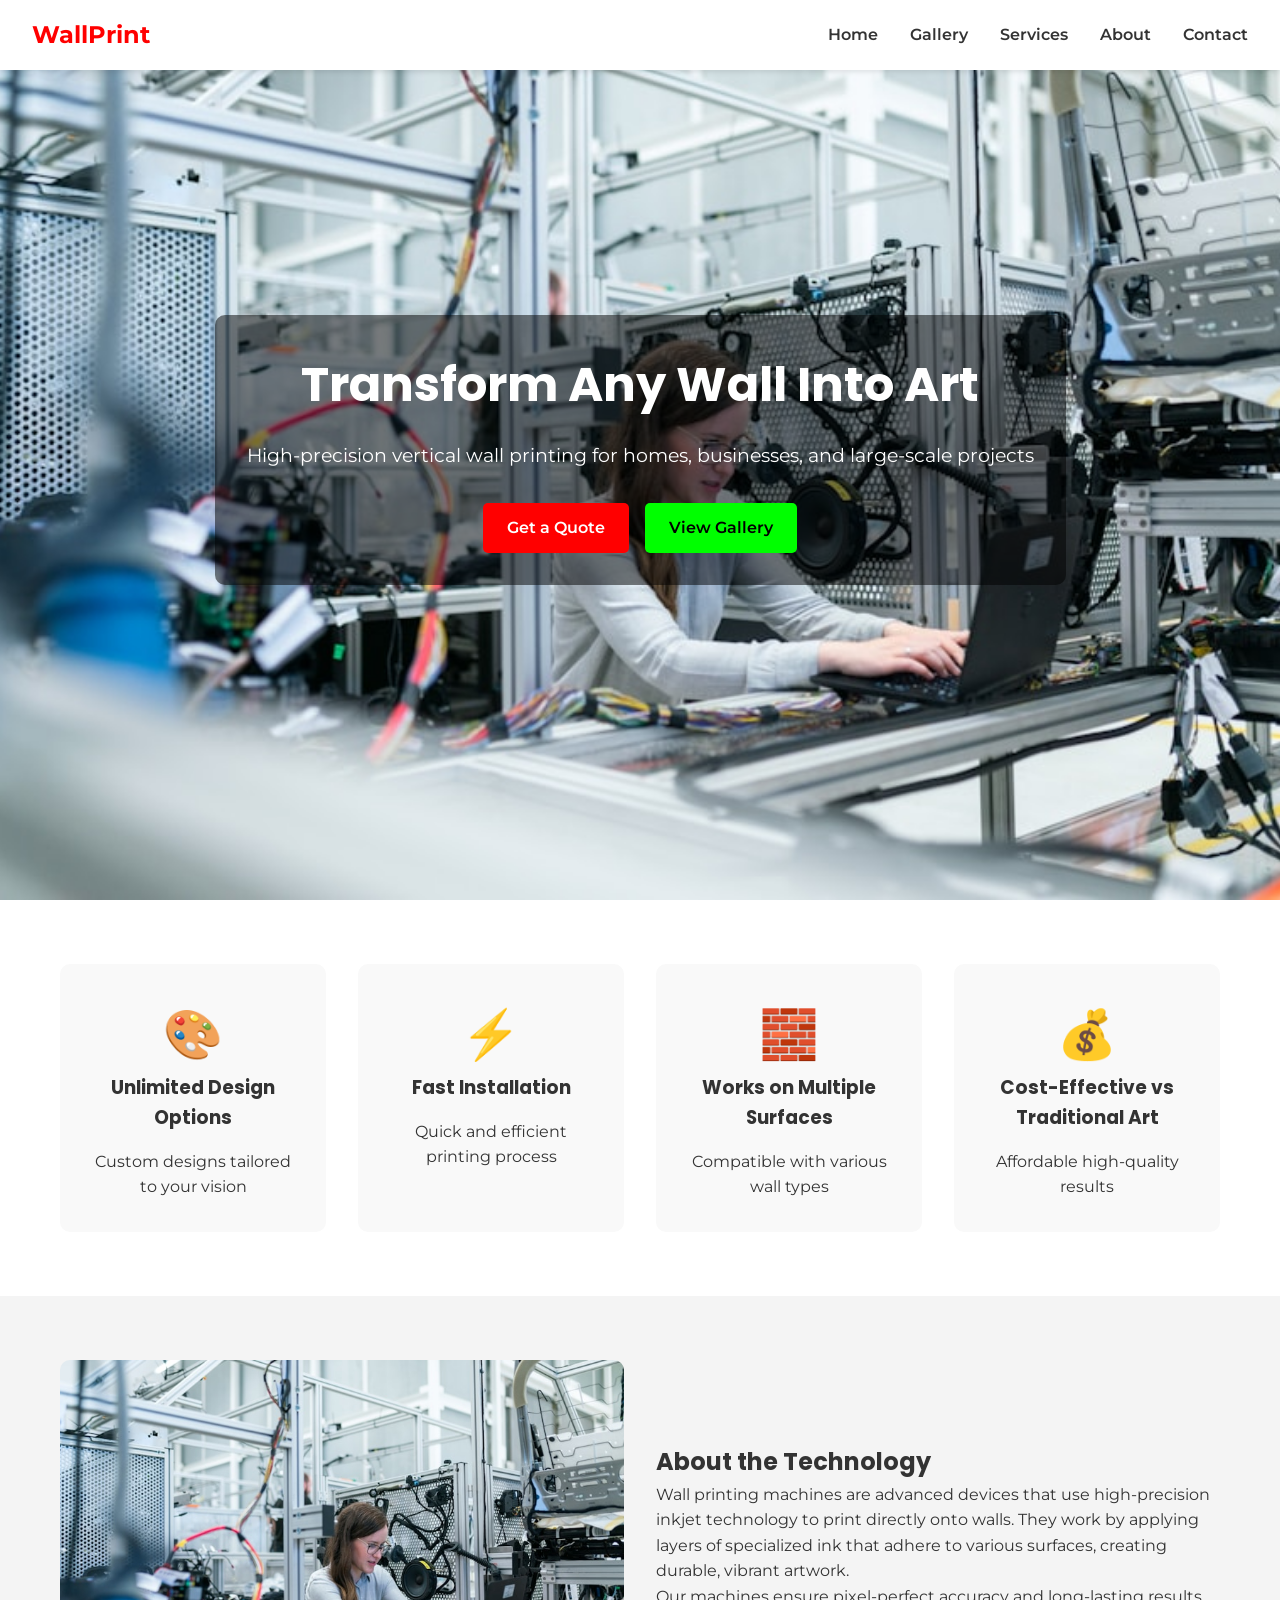
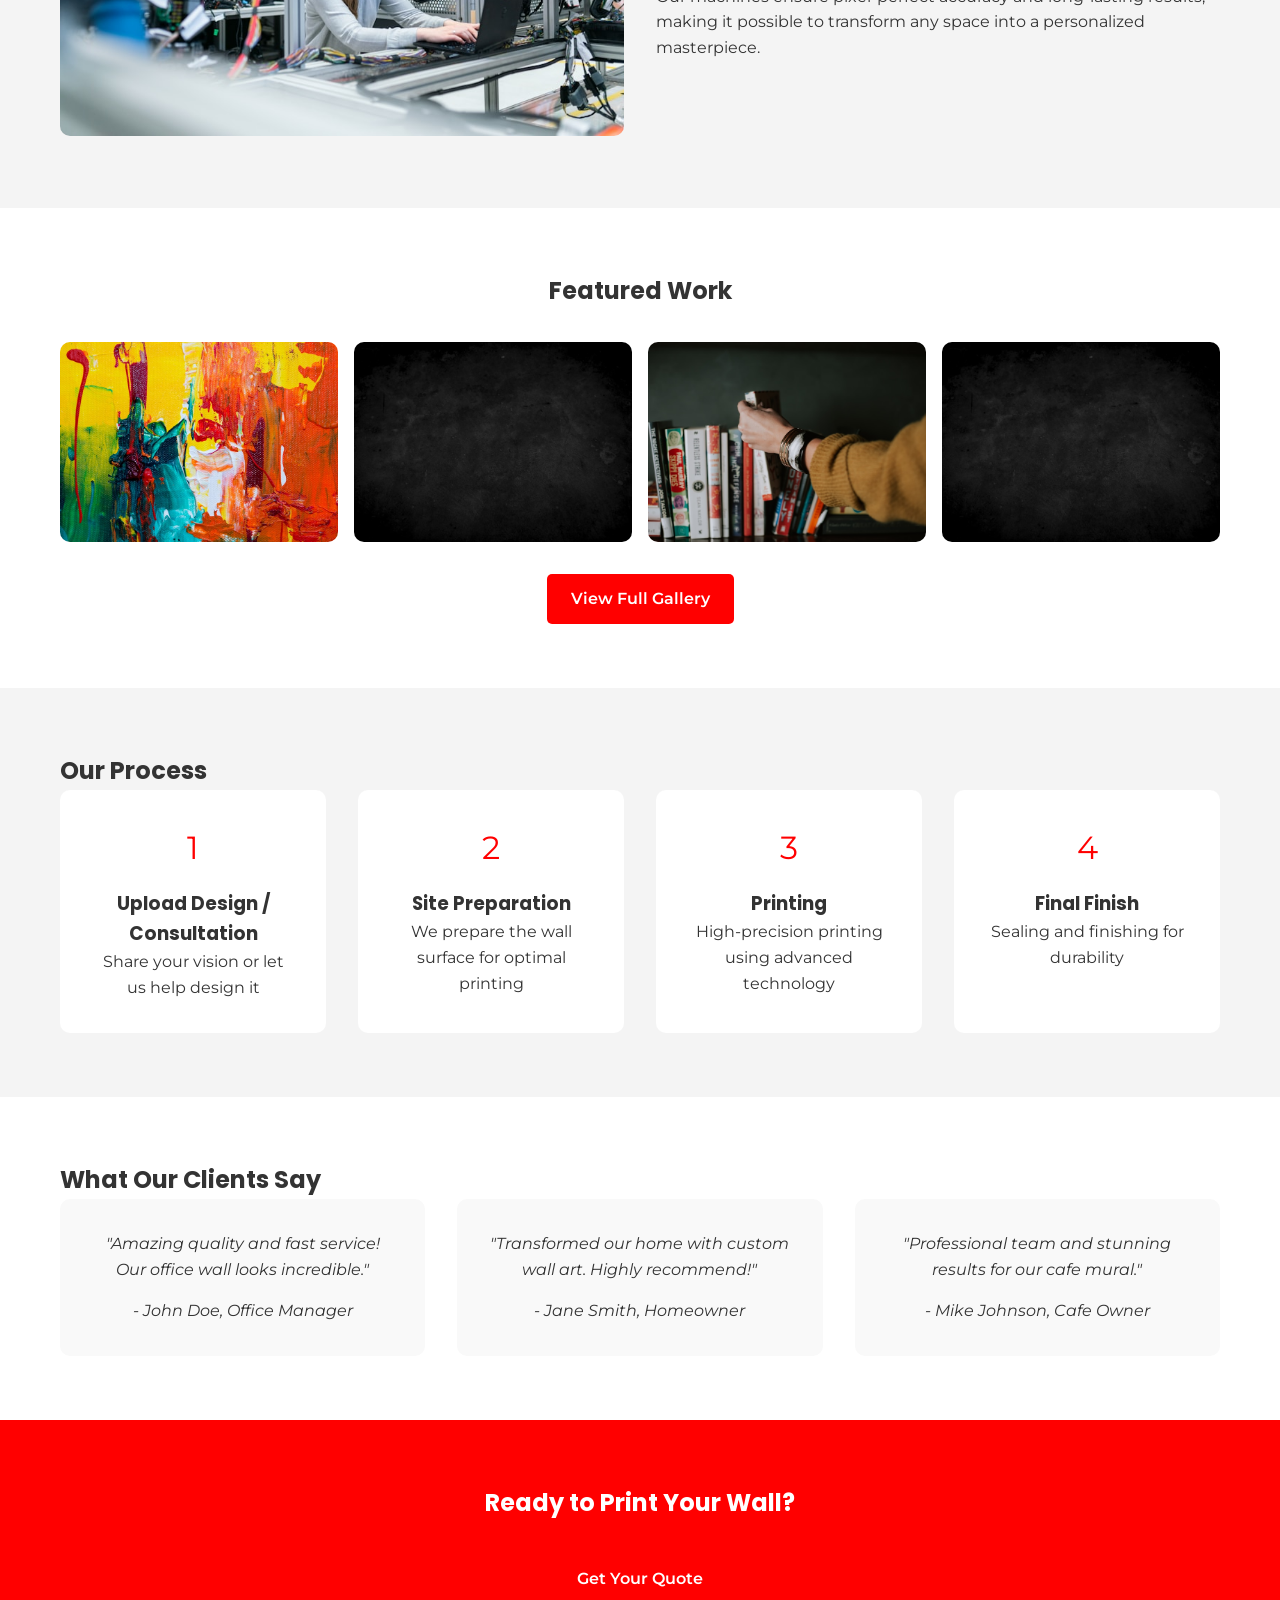
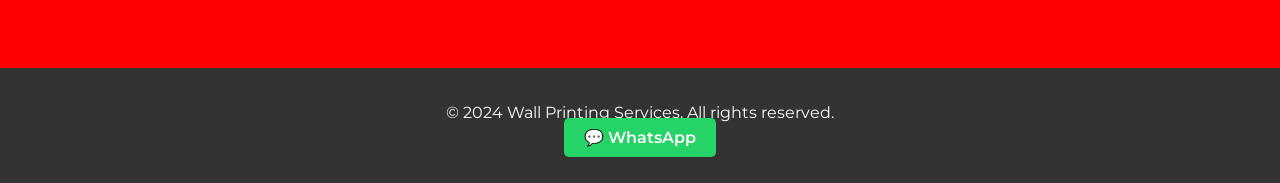
<file: index.html>
<!DOCTYPE html>
<html lang="en">
<head>
    <meta charset="UTF-8">
    <meta name="viewport" content="width=device-width, initial-scale=1.0">
    <title>Wall Printing Services - Transform Any Wall Into Art</title>
    <link href="https://fonts.googleapis.com/css2?family=Poppins:wght@400;600;700&family=Montserrat:wght@400;600&display=swap" rel="stylesheet">
    <link rel="stylesheet" href="style.css">
</head>
<body>
    <header>
        <nav>
            <div class="logo">WallPrint</div>
            <ul>
                <li><a href="#home">Home</a></li>
                <li><a href="gallery.html">Gallery</a></li>
                <li><a href="services.html">Services</a></li>
                <li><a href="about.html">About</a></li>
                <li><a href="contact.html">Contact</a></li>
            </ul>
        </nav>
    </header>

    <section id="home" class="hero">
        <div class="hero-content">
            <img src="machine-image.jpg" alt="Wall Printer in Action" class="hero-image">
            <div class="hero-text">
                <h1>Transform Any Wall Into Art</h1>
                <p>High-precision vertical wall printing for homes, businesses, and large-scale projects</p>
                <div class="cta-buttons">
                    <a href="contact.html" class="btn primary">Get a Quote</a>
                    <a href="gallery.html" class="btn secondary">View Gallery</a>
                </div>
            </div>
        </div>
    </section>

    <section class="value-props">
        <div class="container">
            <div class="prop">
                <span class="icon">🎨</span>
                <h3>Unlimited Design Options</h3>
                <p>Custom designs tailored to your vision</p>
            </div>
            <div class="prop">
                <span class="icon">⚡</span>
                <h3>Fast Installation</h3>
                <p>Quick and efficient printing process</p>
            </div>
            <div class="prop">
                <span class="icon">🧱</span>
                <h3>Works on Multiple Surfaces</h3>
                <p>Compatible with various wall types</p>
            </div>
            <div class="prop">
                <span class="icon">💰</span>
                <h3>Cost-Effective vs Traditional Art</h3>
                <p>Affordable high-quality results</p>
            </div>
        </div>
    </section>

    <section class="about-tech">
        <div class="container">
            <div class="split-layout">
                <div class="left">
                    <img src="machine-image.jpg" alt="Wall Printing Machine" class="machine-img">
                </div>
                <div class="right">
                    <h2>About the Technology</h2>
                    <p>Wall printing machines are advanced devices that use high-precision inkjet technology to print directly onto walls. They work by applying layers of specialized ink that adhere to various surfaces, creating durable, vibrant artwork.</p>
                    <p>Our machines ensure pixel-perfect accuracy and long-lasting results, making it possible to transform any space into a personalized masterpiece.</p>
                </div>
            </div>
        </div>
    </section>

    <section class="featured-work">
        <div class="container">
            <h2>Featured Work</h2>
            <div class="gallery-grid">
                <img src="home-print.jpg" alt="Home Wall Print">
                <img src="office-print.jpg" alt="Office Wall Print">
                <img src="mural-print.jpg" alt="Mural Wall Print">
                <img src="custom-print.jpg" alt="Custom Wall Print">
            </div>
            <a href="gallery.html" class="btn primary">View Full Gallery</a>
        </div>
    </section>

    <section class="process">
        <div class="container">
            <h2>Our Process</h2>
            <div class="steps">
                <div class="step">
                    <span class="step-number">1</span>
                    <h3>Upload Design / Consultation</h3>
                    <p>Share your vision or let us help design it</p>
                </div>
                <div class="step">
                    <span class="step-number">2</span>
                    <h3>Site Preparation</h3>
                    <p>We prepare the wall surface for optimal printing</p>
                </div>
                <div class="step">
                    <span class="step-number">3</span>
                    <h3>Printing</h3>
                    <p>High-precision printing using advanced technology</p>
                </div>
                <div class="step">
                    <span class="step-number">4</span>
                    <h3>Final Finish</h3>
                    <p>Sealing and finishing for durability</p>
                </div>
            </div>
        </div>
    </section>

    <section class="testimonials">
        <div class="container">
            <h2>What Our Clients Say</h2>
            <div class="testimonial-grid">
                <div class="testimonial">
                    <p>"Amazing quality and fast service! Our office wall looks incredible."</p>
                    <cite>- John Doe, Office Manager</cite>
                </div>
                <div class="testimonial">
                    <p>"Transformed our home with custom wall art. Highly recommend!"</p>
                    <cite>- Jane Smith, Homeowner</cite>
                </div>
                <div class="testimonial">
                    <p>"Professional team and stunning results for our cafe mural."</p>
                    <cite>- Mike Johnson, Cafe Owner</cite>
                </div>
            </div>
        </div>
    </section>

    <section class="cta-bottom">
        <div class="container">
            <h2>Ready to Print Your Wall?</h2>
            <a href="contact.html" class="btn primary">Get Your Quote</a>
        </div>
    </section>

    <footer>
        <div class="container">
            <p>&copy; 2024 Wall Printing Services. All rights reserved.</p>
            <div class="social-links">
                <a href="https://wa.me/1234567890" class="whatsapp-btn">💬 WhatsApp</a>
            </div>
        </div>
    </footer>

    <script src="script.js"></script>
</body>
</html>
</file>
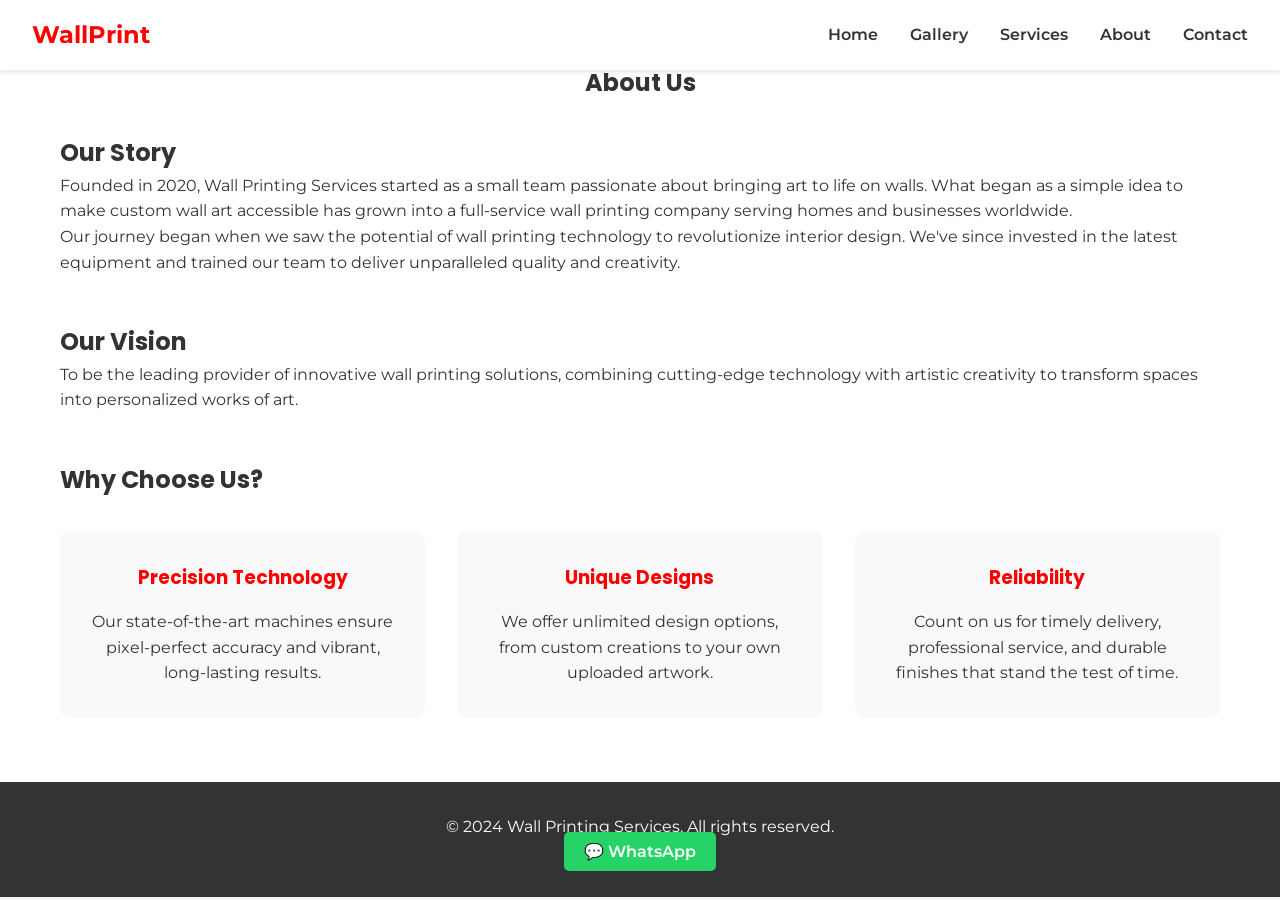
<file: about.html>
<!DOCTYPE html>
<html lang="en">
<head>
    <meta charset="UTF-8">
    <meta name="viewport" content="width=device-width, initial-scale=1.0">
    <title>About Us - Wall Printing Services</title>
    <link href="https://fonts.googleapis.com/css2?family=Poppins:wght@400;600;700&family=Montserrat:wght@400;600&display=swap" rel="stylesheet">
    <link rel="stylesheet" href="style.css">
</head>
<body>
    <header>
        <nav>
            <div class="logo">WallPrint</div>
            <ul>
                <li><a href="index.html">Home</a></li>
                <li><a href="gallery.html">Gallery</a></li>
                <li><a href="services.html">Services</a></li>
                <li><a href="about.html">About</a></li>
                <li><a href="contact.html">Contact</a></li>
            </ul>
        </nav>
    </header>

    <section class="about">
        <div class="container">
            <h1>About Us</h1>
            
            <div class="story">
                <h2>Our Story</h2>
                <p>Founded in 2020, Wall Printing Services started as a small team passionate about bringing art to life on walls. What began as a simple idea to make custom wall art accessible has grown into a full-service wall printing company serving homes and businesses worldwide.</p>
                <p>Our journey began when we saw the potential of wall printing technology to revolutionize interior design. We've since invested in the latest equipment and trained our team to deliver unparalleled quality and creativity.</p>
            </div>
            
            <div class="vision">
                <h2>Our Vision</h2>
                <p>To be the leading provider of innovative wall printing solutions, combining cutting-edge technology with artistic creativity to transform spaces into personalized works of art.</p>
            </div>
            
            <div class="why-choose">
                <h2>Why Choose Us?</h2>
                <div class="reasons">
                    <div class="reason">
                        <h3>Precision Technology</h3>
                        <p>Our state-of-the-art machines ensure pixel-perfect accuracy and vibrant, long-lasting results.</p>
                    </div>
                    <div class="reason">
                        <h3>Unique Designs</h3>
                        <p>We offer unlimited design options, from custom creations to your own uploaded artwork.</p>
                    </div>
                    <div class="reason">
                        <h3>Reliability</h3>
                        <p>Count on us for timely delivery, professional service, and durable finishes that stand the test of time.</p>
                    </div>
                </div>
            </div>
        </div>
    </section>

    <footer>
        <div class="container">
            <p>&copy; 2024 Wall Printing Services. All rights reserved.</p>
            <div class="social-links">
                <a href="https://wa.me/1234567890" class="whatsapp-btn">💬 WhatsApp</a>
            </div>
        </div>
    </footer>

    <script src="script.js"></script>
</body>
</html>
</file>
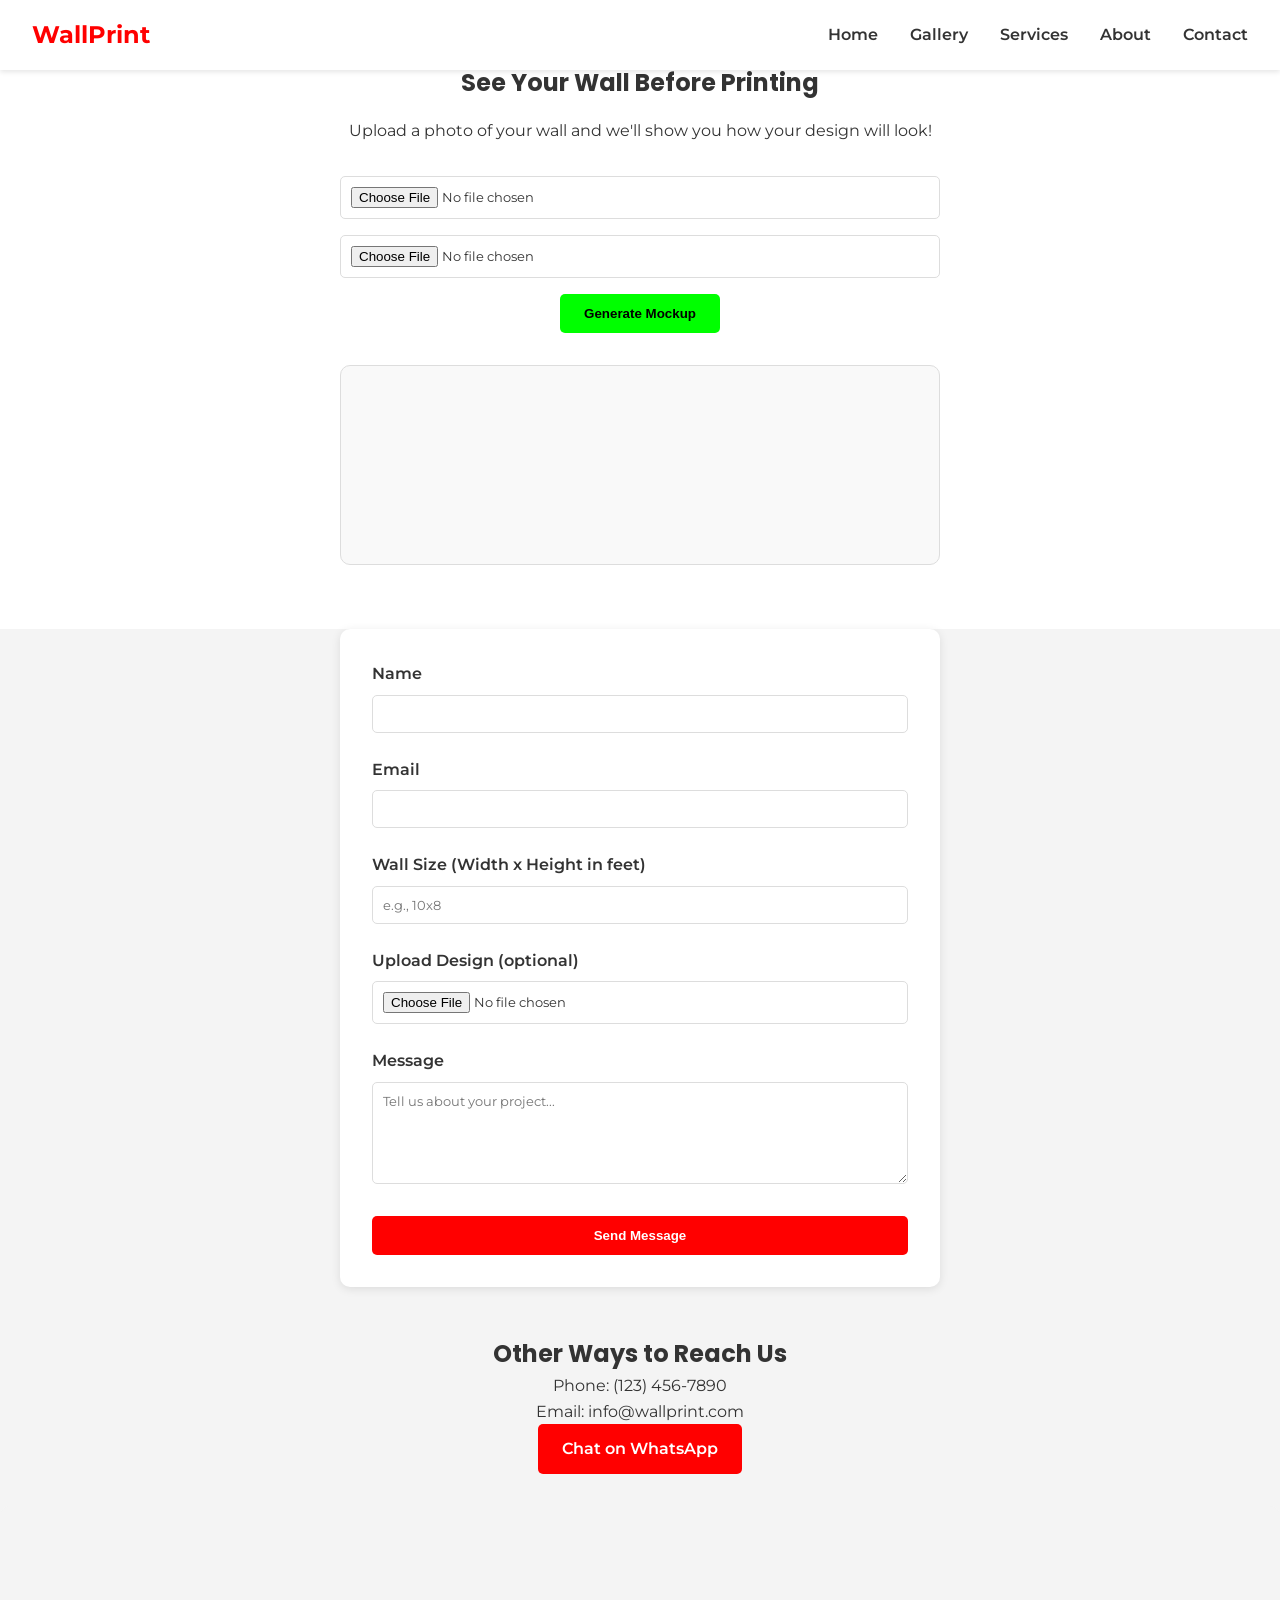
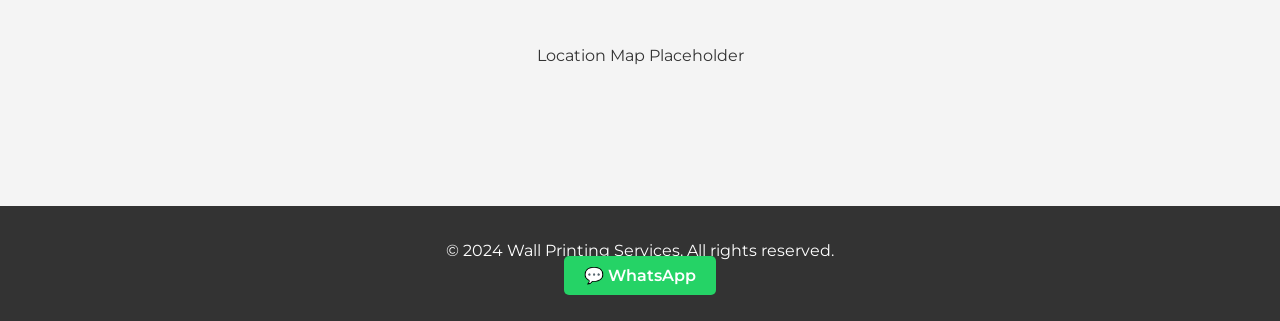
<file: contact.html>
<!DOCTYPE html>
<html lang="en">
<head>
    <meta charset="UTF-8">
    <meta name="viewport" content="width=device-width, initial-scale=1.0">
    <title>Contact Us - Wall Printing Services</title>
    <link href="https://fonts.googleapis.com/css2?family=Poppins:wght@400;600;700&family=Montserrat:wght@400;600&display=swap" rel="stylesheet">
    <link rel="stylesheet" href="style.css">
    <style>
        .contact-form {
            max-width: 600px;
            margin: 0 auto;
            background-color: white;
            padding: 2rem;
            border-radius: 10px;
            box-shadow: 0 2px 10px rgba(0,0,0,0.1);
        }
        
        .form-group {
            margin-bottom: 1.5rem;
        }
        
        label {
            display: block;
            margin-bottom: 0.5rem;
            font-weight: 600;
        }
        
        input, textarea {
            width: 100%;
            padding: 10px;
            border: 1px solid #ddd;
            border-radius: 5px;
            font-family: 'Montserrat', sans-serif;
        }
        
        button[type="submit"] {
            background-color: #ff0000;
            color: white;
            border: none;
            padding: 12px 24px;
            border-radius: 5px;
            font-weight: 600;
            cursor: pointer;
            width: 100%;
        }
        
        button[type="submit"]:hover {
            background-color: #cc0000;
        }
        
        .contact-info {
            margin-top: 3rem;
            text-align: center;
        }
        
        .map {
            margin-top: 2rem;
            height: 300px;
            background-color: #f4f4f4;
            border-radius: 10px;
            display: flex;
            align-items: center;
            justify-content: center;
        }
    </style>
</head>
<body>
    <header>
        <nav>
            <div class="logo">WallPrint</div>
            <ul>
                <li><a href="index.html">Home</a></li>
                <li><a href="gallery.html">Gallery</a></li>
                <li><a href="services.html">Services</a></li>
                <li><a href="about.html">About</a></li>
                <li><a href="contact.html">Contact</a></li>
            </ul>
        </nav>
    </header>

    <section class="mockup">
        <div class="container">
            <h2>See Your Wall Before Printing</h2>
            <p>Upload a photo of your wall and we'll show you how your design will look!</p>
            <div class="mockup-tool">
                <input type="file" id="wall-photo" accept="image/*">
                <input type="file" id="design-overlay" accept="image/*">
                <button id="generate-mockup">Generate Mockup</button>
                <div id="mockup-result"></div>
            </div>
        </div>
    </section>
            
            <form class="contact-form" action="#" method="post" enctype="multipart/form-data">
                <div class="form-group">
                    <label for="name">Name</label>
                    <input type="text" id="name" name="name" required>
                </div>
                
                <div class="form-group">
                    <label for="email">Email</label>
                    <input type="email" id="email" name="email" required>
                </div>
                
                <div class="form-group">
                    <label for="wall-size">Wall Size (Width x Height in feet)</label>
                    <input type="text" id="wall-size" name="wall-size" placeholder="e.g., 10x8" required>
                </div>
                
                <div class="form-group">
                    <label for="design">Upload Design (optional)</label>
                    <input type="file" id="design" name="design" accept="image/*">
                </div>
                
                <div class="form-group">
                    <label for="message">Message</label>
                    <textarea id="message" name="message" rows="5" placeholder="Tell us about your project..."></textarea>
                </div>
                
                <button type="submit">Send Message</button>
            </form>
            
            <div class="contact-info">
                <h2>Other Ways to Reach Us</h2>
                <p>Phone: (123) 456-7890</p>
                <p>Email: info@wallprint.com</p>
                <a href="https://wa.me/1234567890" class="btn primary">Chat on WhatsApp</a>
                
                <div class="map">
                    <p>Location Map Placeholder</p>
                    <!-- Embed Google Maps or similar here -->
                </div>
            </div>
        </div>
    </section>

    <footer>
        <div class="container">
            <p>&copy; 2024 Wall Printing Services. All rights reserved.</p>
            <div class="social-links">
                <a href="https://wa.me/1234567890" class="whatsapp-btn">💬 WhatsApp</a>
            </div>
        </div>
    </footer>

    <script src="script.js"></script>
</body>
</html>
</file>
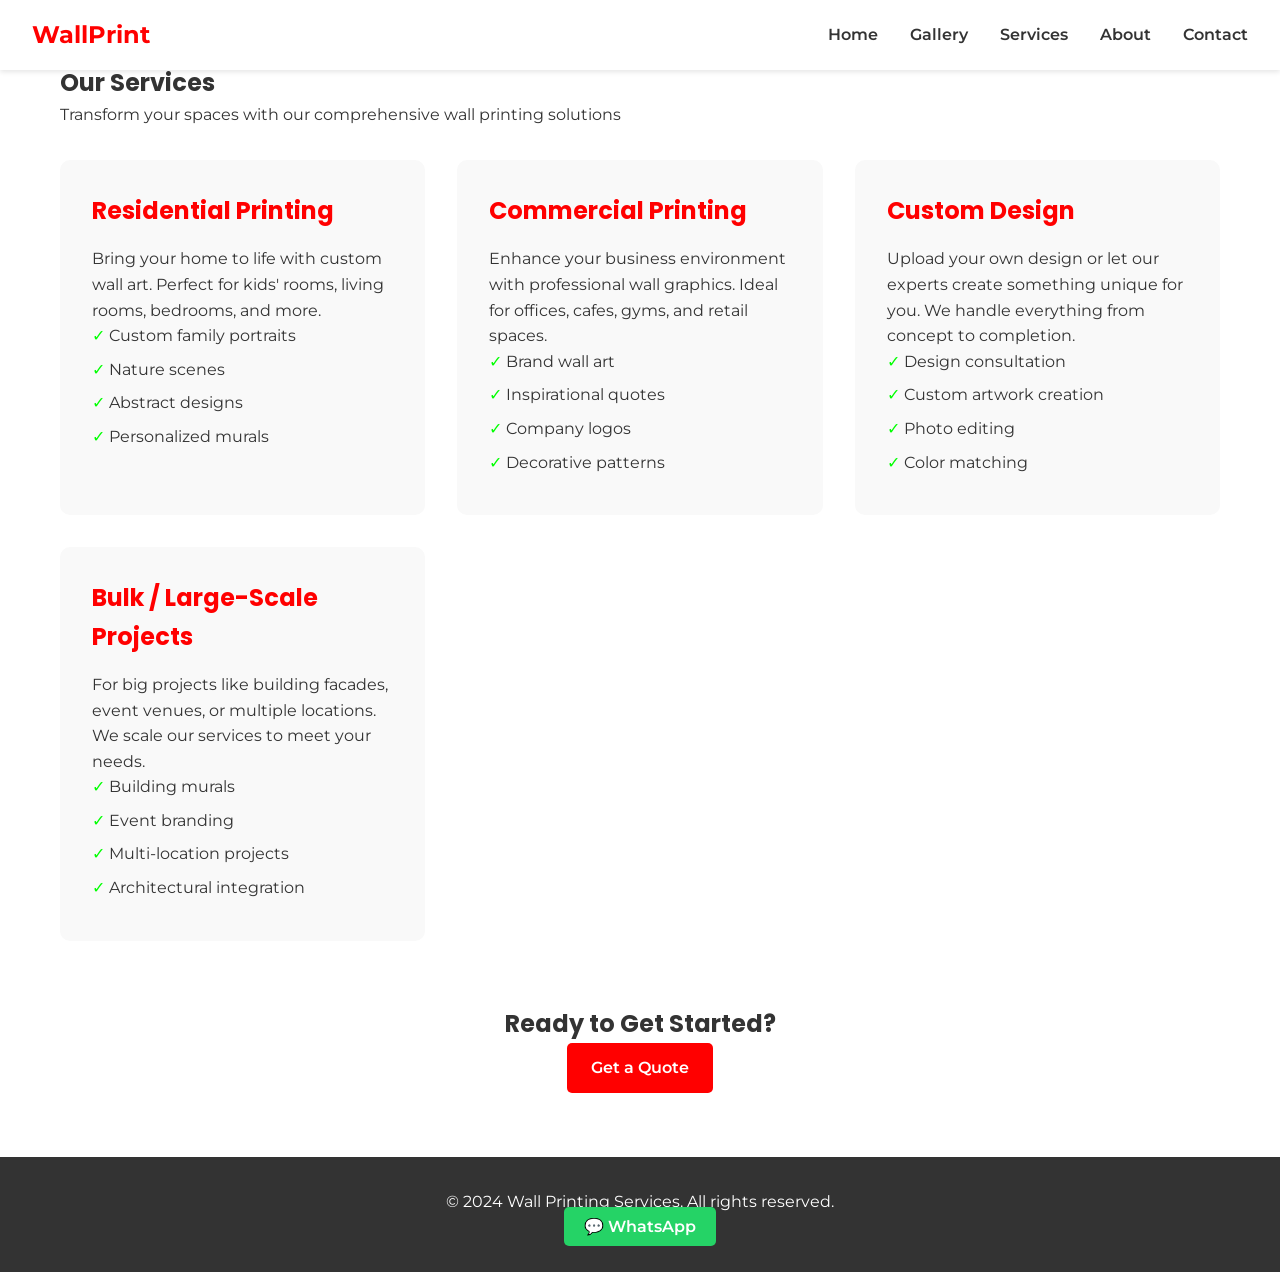
<file: services.html>
<!DOCTYPE html>
<html lang="en">
<head>
    <meta charset="UTF-8">
    <meta name="viewport" content="width=device-width, initial-scale=1.0">
    <title>Services - Wall Printing Services</title>
    <link href="https://fonts.googleapis.com/css2?family=Poppins:wght@400;600;700&family=Montserrat:wght@400;600&display=swap" rel="stylesheet">
    <link rel="stylesheet" href="style.css">
</head>
<body>
    <header>
        <nav>
            <div class="logo">WallPrint</div>
            <ul>
                <li><a href="index.html">Home</a></li>
                <li><a href="gallery.html">Gallery</a></li>
                <li><a href="services.html">Services</a></li>
                <li><a href="about.html">About</a></li>
                <li><a href="contact.html">Contact</a></li>
            </ul>
        </nav>
    </header>

    <section class="services">
        <div class="container">
            <h1>Our Services</h1>
            <p>Transform your spaces with our comprehensive wall printing solutions</p>
            
            <div class="service-grid">
                <div class="service">
                    <h2>Residential Printing</h2>
                    <p>Bring your home to life with custom wall art. Perfect for kids' rooms, living rooms, bedrooms, and more.</p>
                    <ul>
                        <li>Custom family portraits</li>
                        <li>Nature scenes</li>
                        <li>Abstract designs</li>
                        <li>Personalized murals</li>
                    </ul>
                </div>
                
                <div class="service">
                    <h2>Commercial Printing</h2>
                    <p>Enhance your business environment with professional wall graphics. Ideal for offices, cafes, gyms, and retail spaces.</p>
                    <ul>
                        <li>Brand wall art</li>
                        <li>Inspirational quotes</li>
                        <li>Company logos</li>
                        <li>Decorative patterns</li>
                    </ul>
                </div>
                
                <div class="service">
                    <h2>Custom Design</h2>
                    <p>Upload your own design or let our experts create something unique for you. We handle everything from concept to completion.</p>
                    <ul>
                        <li>Design consultation</li>
                        <li>Custom artwork creation</li>
                        <li>Photo editing</li>
                        <li>Color matching</li>
                    </ul>
                </div>
                
                <div class="service">
                    <h2>Bulk / Large-Scale Projects</h2>
                    <p>For big projects like building facades, event venues, or multiple locations. We scale our services to meet your needs.</p>
                    <ul>
                        <li>Building murals</li>
                        <li>Event branding</li>
                        <li>Multi-location projects</li>
                        <li>Architectural integration</li>
                    </ul>
                </div>
            </div>
            
            <div class="cta-section">
                <h2>Ready to Get Started?</h2>
                <a href="contact.html" class="btn primary">Get a Quote</a>
            </div>
        </div>
    </section>

    <footer>
        <div class="container">
            <p>&copy; 2024 Wall Printing Services. All rights reserved.</p>
            <div class="social-links">
                <a href="https://wa.me/1234567890" class="whatsapp-btn">💬 WhatsApp</a>
            </div>
        </div>
    </footer>

    <script src="script.js"></script>
</body>
</html>
</file>
<file: style.css>
/* General Styles */
* {
    margin: 0;
    padding: 0;
    box-sizing: border-box;
}

body {
    font-family: 'Montserrat', sans-serif;
    line-height: 1.6;
    color: #333;
    background-color: #f4f4f4;
}

h1, h2, h3 {
    font-family: 'Poppins', sans-serif;
}

.container {
    max-width: 1200px;
    margin: 0 auto;
    padding: 0 20px;
}

.btn {
    display: inline-block;
    padding: 12px 24px;
    text-decoration: none;
    border-radius: 5px;
    font-weight: 600;
    transition: background-color 0.3s;
}

.btn.primary {
    background-color: #ff0000; /* Red from logo */
    color: white;
}

.btn.primary:hover {
    background-color: #cc0000;
}

.btn.secondary {
    background-color: #00ff00; /* Green from logo */
    color: black;
}

.btn.secondary:hover {
    background-color: #00cc00;
}

/* Header */
header {
    background-color: white;
    box-shadow: 0 2px 5px rgba(0,0,0,0.1);
    position: fixed;
    width: 100%;
    top: 0;
    z-index: 100;
}

nav {
    display: flex;
    justify-content: space-between;
    align-items: center;
    padding: 1rem 2rem;
}

.logo {
    font-size: 1.5rem;
    font-weight: bold;
    color: #ff0000;
}

nav ul {
    display: flex;
    list-style: none;
}

nav ul li {
    margin-left: 2rem;
}

nav ul li a {
    text-decoration: none;
    color: #333;
    font-weight: 600;
}

/* Hero */
.hero {
    position: relative;
    height: 100vh;
    display: flex;
    align-items: center;
    justify-content: center;
    text-align: center;
    color: white;
    overflow: hidden;
}

.hero-image {
    position: absolute;
    top: 0;
    left: 0;
    width: 100%;
    height: 100%;
    object-fit: cover;
    z-index: -1;
}

.hero-text {
    background: rgba(0,0,0,0.5);
    padding: 2rem;
    border-radius: 10px;
}

.hero h1 {
    font-size: 3rem;
    margin-bottom: 1rem;
}

.hero p {
    font-size: 1.2rem;
    margin-bottom: 2rem;
}

.cta-buttons {
    display: flex;
    gap: 1rem;
    justify-content: center;
}

/* Value Props */
.value-props {
    padding: 4rem 0;
    background-color: white;
}

.value-props .container {
    display: grid;
    grid-template-columns: repeat(auto-fit, minmax(250px, 1fr));
    gap: 2rem;
}

.prop {
    text-align: center;
    padding: 2rem;
    border-radius: 10px;
    background-color: #f9f9f9;
}

.prop .icon {
    font-size: 3rem;
    margin-bottom: 1rem;
}

.prop h3 {
    margin-bottom: 1rem;
}

/* About Tech */
.about-tech {
    padding: 4rem 0;
    background-color: #f4f4f4;
}

.split-layout {
    display: grid;
    grid-template-columns: 1fr 1fr;
    gap: 2rem;
    align-items: center;
}

.machine-img {
    width: 100%;
    border-radius: 10px;
}

/* Featured Work */
.featured-work {
    padding: 4rem 0;
    background-color: white;
    text-align: center;
}

.gallery-grid {
    display: grid;
    grid-template-columns: repeat(auto-fit, minmax(250px, 1fr));
    gap: 1rem;
    margin: 2rem 0;
}

.gallery-grid img {
    width: 100%;
    height: 200px;
    object-fit: cover;
    border-radius: 10px;
}

/* Process */
.process {
    padding: 4rem 0;
    background-color: #f4f4f4;
}

.steps {
    display: grid;
    grid-template-columns: repeat(auto-fit, minmax(250px, 1fr));
    gap: 2rem;
}

.step {
    text-align: center;
    padding: 2rem;
    background-color: white;
    border-radius: 10px;
}

.step-number {
    display: block;
    font-size: 2rem;
    color: #ff0000;
    margin-bottom: 1rem;
}

/* Testimonials */
.testimonials {
    padding: 4rem 0;
    background-color: white;
}

.testimonial-grid {
    display: grid;
    grid-template-columns: repeat(auto-fit, minmax(300px, 1fr));
    gap: 2rem;
}

.testimonial {
    padding: 2rem;
    background-color: #f9f9f9;
    border-radius: 10px;
    text-align: center;
}

.testimonial p {
    font-style: italic;
    margin-bottom: 1rem;
}

/* CTA Bottom */
.cta-bottom {
    padding: 4rem 0;
    background-color: #ff0000;
    color: white;
    text-align: center;
}

.cta-bottom h2 {
    margin-bottom: 2rem;
}

/* Footer */
footer {
    background-color: #333;
    color: white;
    padding: 2rem 0;
    text-align: center;
}

.whatsapp-btn {
    background-color: #25d366;
    color: white;
    padding: 10px 20px;
    border-radius: 5px;
    text-decoration: none;
    font-weight: 600;
}

/* Responsive */
@media (max-width: 768px) {
    .split-layout {
        grid-template-columns: 1fr;
    }
    
    .cta-buttons {
        flex-direction: column;
    }
    
    nav ul {
        display: none; /* Simple mobile menu, can be improved */
    }
}

/* Services */
.services {
    padding: 4rem 0;
    background-color: white;
}

.service-grid {
    display: grid;
    grid-template-columns: repeat(auto-fit, minmax(300px, 1fr));
    gap: 2rem;
    margin: 2rem 0;
}

.service {
    padding: 2rem;
    background-color: #f9f9f9;
    border-radius: 10px;
}

.service h2 {
    color: #ff0000;
    margin-bottom: 1rem;
}

.service ul {
    list-style: none;
    padding-left: 0;
}

.service li {
    margin-bottom: 0.5rem;
}

.service li:before {
    content: "✓ ";
    color: #00ff00;
}

.cta-section {
    text-align: center;
    margin-top: 4rem;
}

/* About */
.about {
    padding: 4rem 0;
    background-color: white;
}

.about h1 {
    text-align: center;
    margin-bottom: 2rem;
}

.story, .vision {
    margin-bottom: 3rem;
}

.why-choose {
    margin-top: 3rem;
}

.reasons {
    display: grid;
    grid-template-columns: repeat(auto-fit, minmax(250px, 1fr));
    gap: 2rem;
    margin-top: 2rem;
}

.reason {
    padding: 2rem;
    background-color: #f9f9f9;
    border-radius: 10px;
    text-align: center;
}

.reason h3 {
    color: #ff0000;
    margin-bottom: 1rem;
}

/* Contact */
.contact {
    padding: 4rem 0;
    background-color: #f4f4f4;
}

.contact h1 {
    text-align: center;
    margin-bottom: 1rem;
}

.contact p {
    text-align: center;
    margin-bottom: 3rem;
}

/* Mockup */
.mockup {
    padding: 4rem 0;
    background-color: white;
}

.mockup h2 {
    text-align: center;
    margin-bottom: 1rem;
}

.mockup p {
    text-align: center;
    margin-bottom: 2rem;
}

.mockup-tool {
    max-width: 600px;
    margin: 0 auto;
    text-align: center;
}

.mockup-tool input {
    display: block;
    margin: 1rem auto;
    padding: 10px;
    border: 1px solid #ddd;
    border-radius: 5px;
}

#generate-mockup {
    background-color: #00ff00;
    color: black;
    border: none;
    padding: 12px 24px;
    border-radius: 5px;
    font-weight: 600;
    cursor: pointer;
}

#generate-mockup:hover {
    background-color: #00cc00;
}

#mockup-result {
    margin-top: 2rem;
    min-height: 200px;
    border: 1px solid #ddd;
    border-radius: 10px;
    display: flex;
    align-items: center;
    justify-content: center;
    background-color: #f9f9f9;
}
</file>
